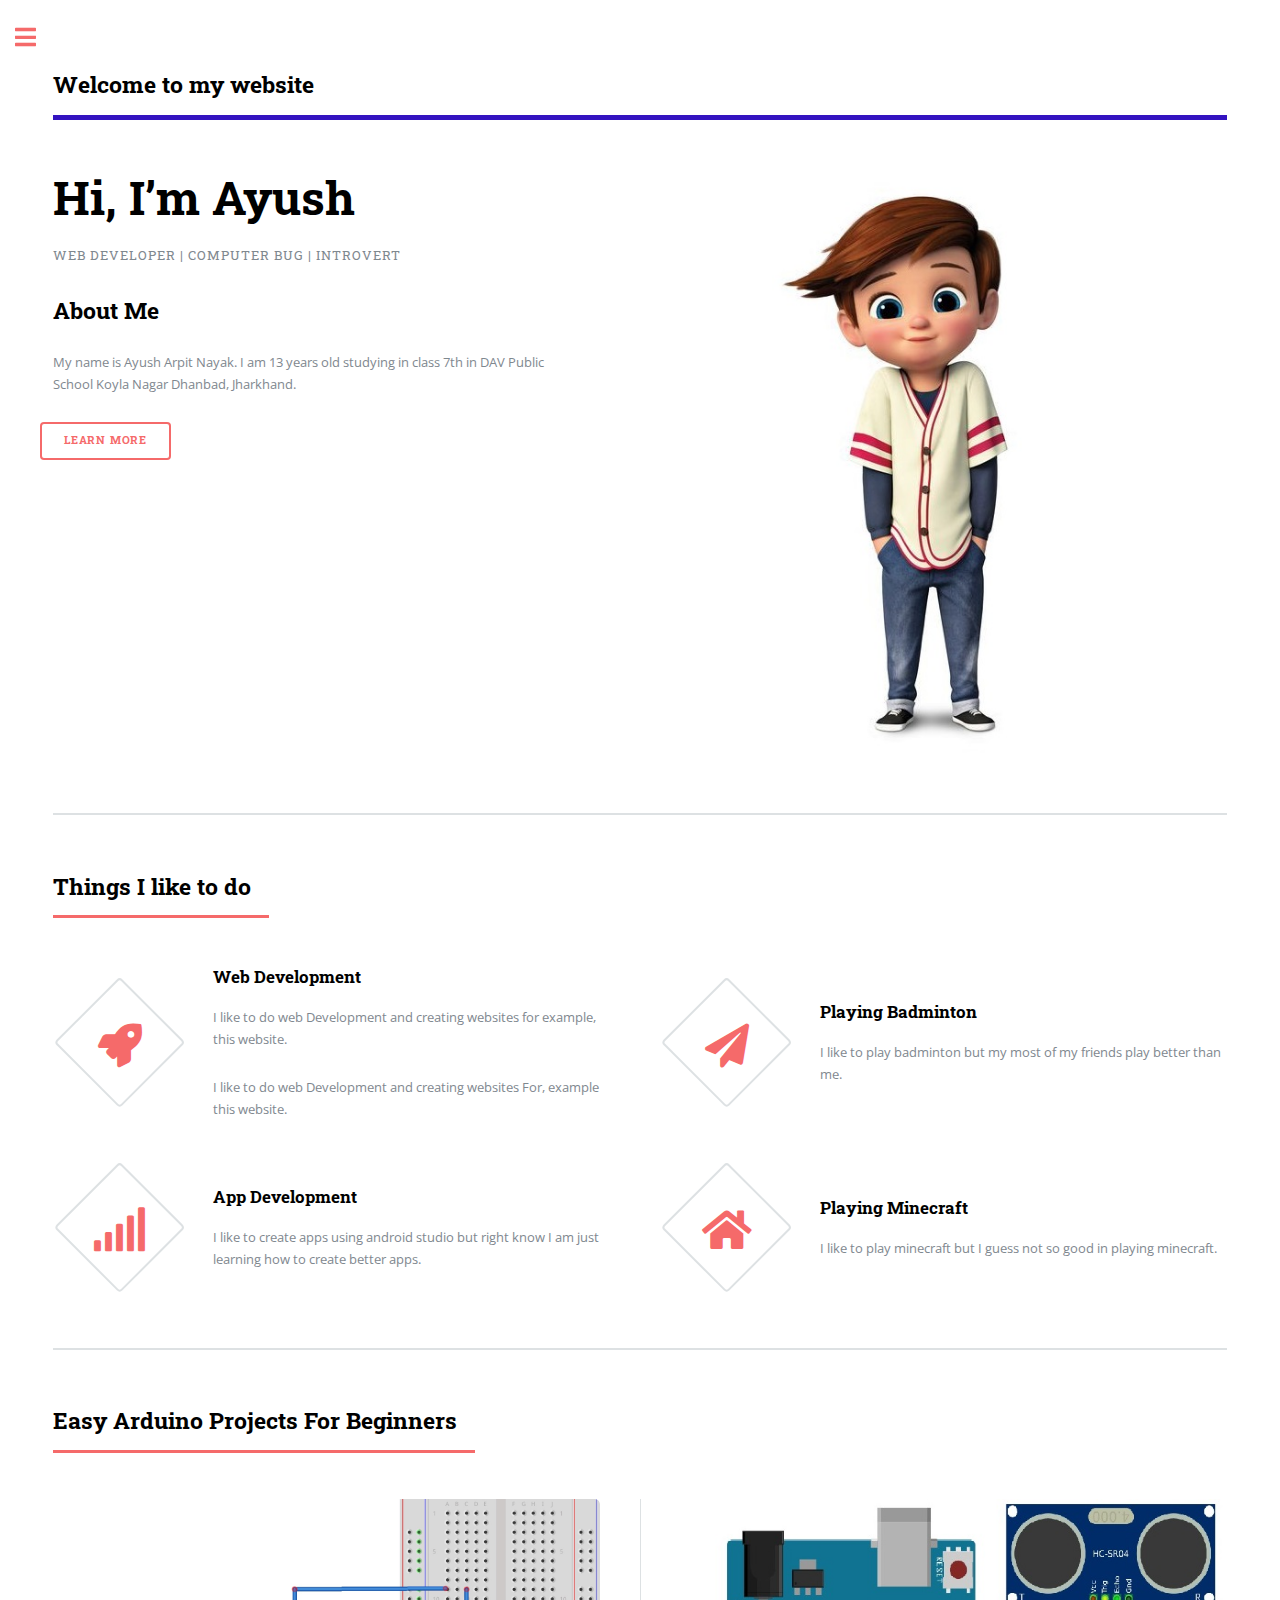
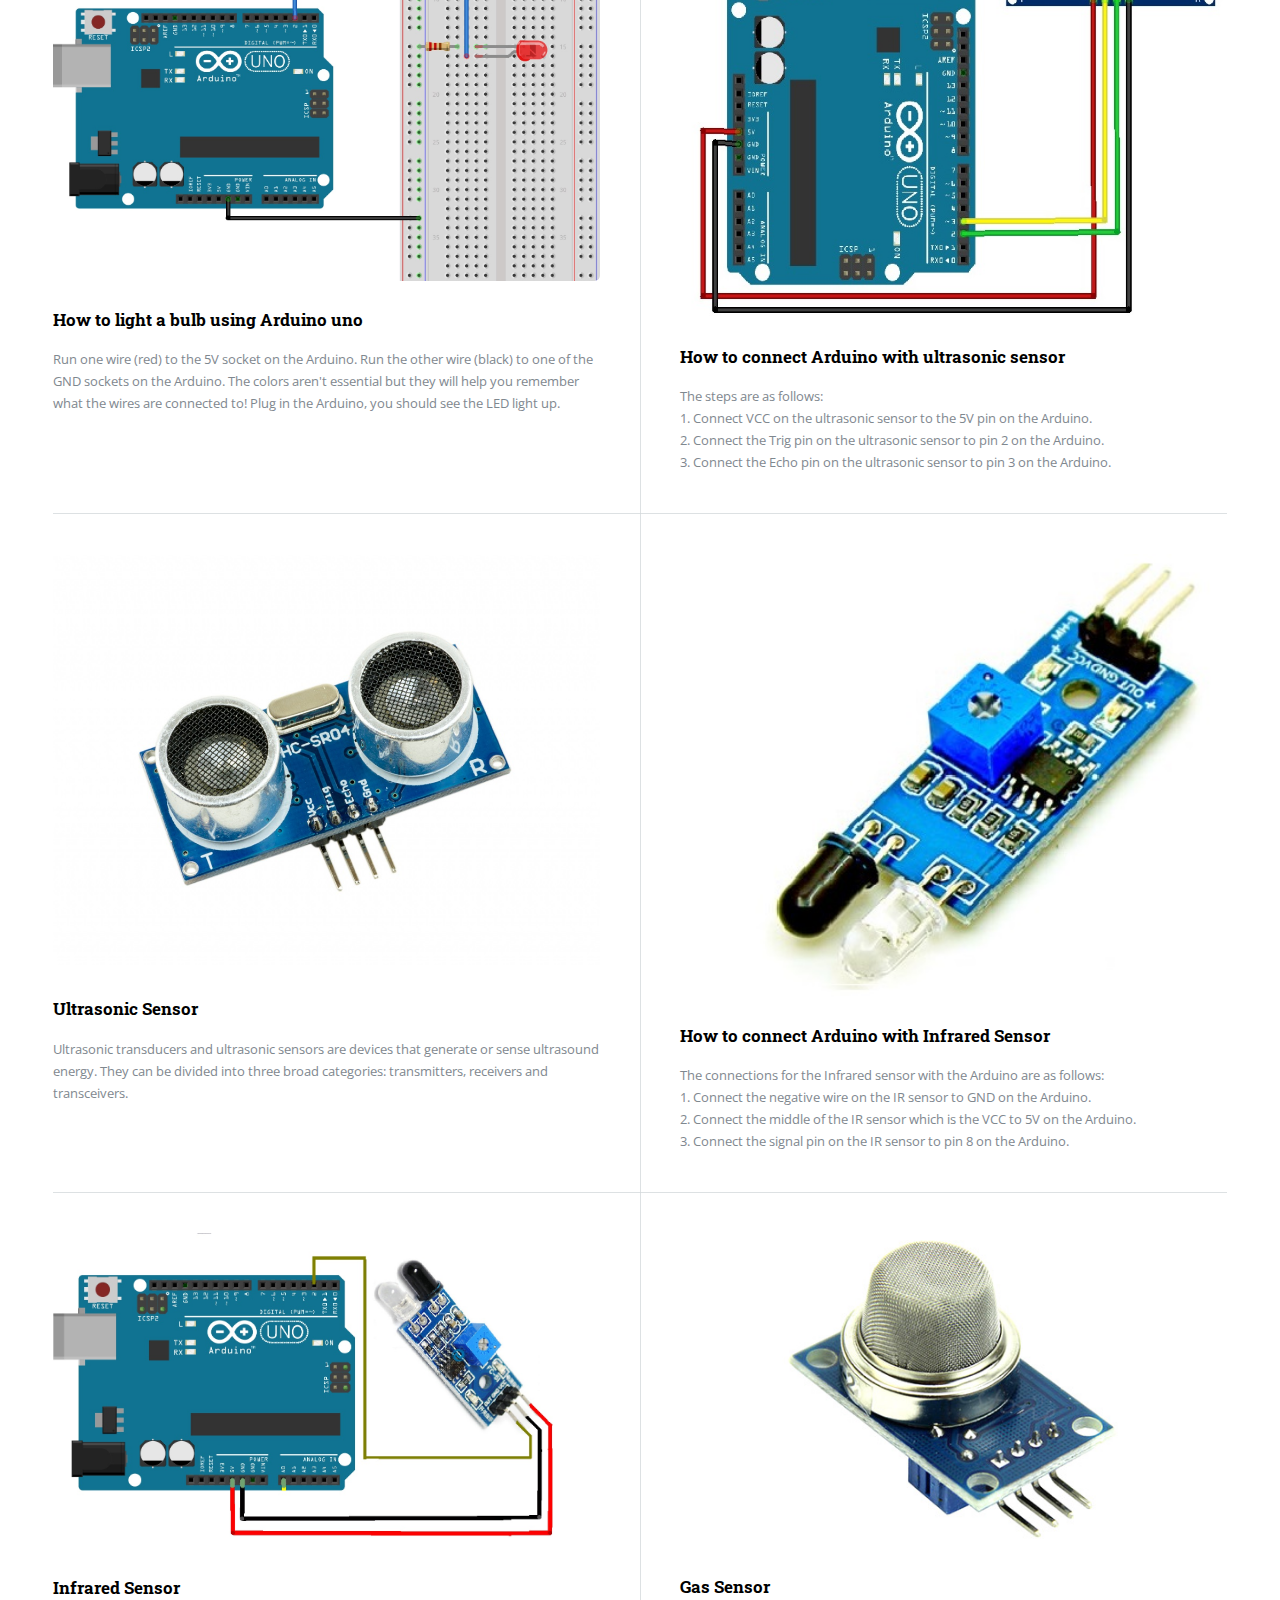
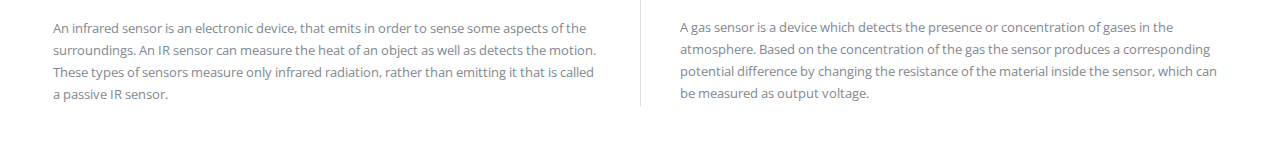
<file: index.html>
<!DOCTYPE HTML>
<!--
	Editorial by HTML5 UP
	html5up.net | @ajlkn
	Free for personal and commercial use under the CCA 3.0 license (html5up.net/license)
-->
<html>
	<head>
		<title>Ayush Arpit- ayush.tech </title>
		<meta charset="utf-8" />
		<meta name="description" content="type_your_description_here">
		<link rel="stylesheet" href="assets/css/main.css" />
	</head>
	<body class="is-preload">

		<!-- Wrapper -->
			<div id="wrapper">

				<!-- Main -->
					<div id="main">
						<div class="inner">

							<!-- Header -->
								<header id="header">
									<h2>Welcome to my website</h2>
									
								</header>

							<!-- Banner -->
								<section id="banner">
									<div class="content">
										<header>
											<h1>Hi, I’m Ayush<br /> </h1>
								
										<p>Web Developer | Computer Bug | Introvert </p>
										</header>
										<h2>About Me</h2>
										<p>My name is Ayush Arpit Nayak. I am 13 years old studying in class 7th in DAV Public School Koyla Nagar Dhanbad, Jharkhand. </p>
										<ul class="actions">
											<ul class="actions">
											
												<li><a href="generic.html" class="button">Learn More</a></li>
											</ul> 
										</ul>
									</div>
									<span class="image object">
										<img src="images/boy2.jpg" alt="" />
									</span>
								</section>

							<!-- Section -->
								<section>
									<header class="major">
										<h2>Things I like to do</h2>
									</header>
									<div class="features">
										<article>
											<span class="icon solid fa-rocket"></span>
											<div class="content">
												<h3>Web Development</h3>
												<p>I like to do web Development and creating websites for example, this website.</p>
												<p>I like to do web Development and creating websites For, example this website.</p>
											</div>
										</article>
										<article>
											<span class="icon solid fa-paper-plane"></span>
											<div class="content">
												<h3>Playing Badminton</h3>
												<p>I like to play badminton but my most of my friends play better than me.  </p>
											</div>
										</article>
										<article>
											<span class="icon solid fa-signal"></span>
											<div class="content">
												<h3>App Development </h3>
												<p>I like to create apps using android studio but right know I am just learning how to create better apps.</p>
											</div>
										</article>
										<article>
											<span class="icon solid fa-home"></span>
											<div class="content">
												<h3>Playing Minecraft</h3>
												<p>I like to play minecraft but I guess not so good in playing minecraft.</p>
											</div>
										</article>
									</div>
								</section>

							<!-- Section -->
								<section>
									<header class="major">
										<h2>Easy Arduino Projects For Beginners</h2>
									</header>
									<div class="posts">
										<article>
											<a href="#" class="image"><img src="images/pic01.jpg" alt="" /></a>
											<h3>How to light a bulb using Arduino uno</h3>
											<p>Run one wire (red) to the 5V socket on the Arduino. Run the other wire (black) to one of the GND sockets on the Arduino. The colors aren't essential but they will help you remember what the wires are connected to! Plug in the Arduino, you should see the LED light up.</p>
											
										</article>
										<article>
											<a href="#" class="image"><img src="images/pic02.jpg" alt="" /></a>
											<h3>How to connect Arduino with ultrasonic sensor</h3>
											<p>The steps are as follows:<br>
												1. Connect VCC on the ultrasonic sensor to the 5V pin on the Arduino.<br>
												2. Connect the Trig pin on the ultrasonic sensor to pin 2 on the Arduino.<br>
												3. Connect the Echo pin on the ultrasonic sensor to pin 3 on the Arduino.</p>
											
										</article>
										<article>
											<a href="#" class="image"><img src="images/pic03.jpg" alt="" /></a>
											<h3>Ultrasonic Sensor</h3>
											<p>Ultrasonic transducers and ultrasonic sensors are devices that generate or sense ultrasound energy. They can be divided into three broad categories: transmitters, receivers and transceivers.</p>
											
										</article>
										<article>
											<a href="#" class="image"><img src="images/pic04.jpg" alt="" /></a>
											<h3>How to connect Arduino with Infrared Sensor</h3>
											<p>The connections for the Infrared sensor with the Arduino are as follows:<br>
												1. Connect the negative wire on the IR sensor to GND on the Arduino.<br>
												2. Connect the middle of the IR sensor which is the VCC to 5V on the Arduino.<br>
												3. Connect the signal pin on the IR sensor to pin 8 on the Arduino.</p>
											
										</article>
										<article>
											<a href="#" class="image"><img src="images/pic05.jpg" alt="" /></a>
											<h3>Infrared Sensor</h3>
											<p>An infrared sensor is an electronic device, that emits in order to sense some aspects of the surroundings. An IR sensor can measure the heat of an object as well as detects the motion. These types of sensors measure only infrared radiation, rather than emitting it that is called a passive IR sensor.</p>
											
										</article>
										<article>
											<a href="#" class="image"><img src="images/pic06.jpg" alt="" /></a>
											<h3>Gas Sensor</h3>
											<p>A gas sensor is a device which detects the presence or concentration of gases in the atmosphere. Based on the concentration of the gas the sensor produces a corresponding potential difference by changing the resistance of the material inside the sensor, which can be measured as output voltage.</p>
											
										</article>
									</div>
								</section>

						</div>
					</div>

				<!-- Sidebar -->
					<div id="sidebar">
						<div class="inner">

							<!-- Search -->
								<section id="search" class="alt">
									<form method="post" action="#">
										<input type="text" name="query" id="query" placeholder="Search" />
									</form>
								</section>

							<!-- Menu -->
								<nav id="menu">
									<header class="major">
										<h2>Menu</h2>
									</header>
									<ul>
										<li><a href="index.html">Homepage</a></li>
										<li><a href="generic.html">My Portflio</a></li>
										
										
									</ul>
								</nav>

							<!-- Section -->
								
							<!-- Section -->
								<section>
									<header class="major">
										<h2>Get in touch</h2>
									</header>
									<p>If you need any help regarding Arduino,programing and web development, then mail me.</p>
									<ul class="contact">
										<li class="icon solid fa-envelope">ayusharpit.nayak@gmail.com</a></li>
										
									</ul>
								</section>

							<!-- Footer -->
								<footer id="footer">
									<p class="copyright">&copy; Copyright Ayush Arpit. All rights reserved.</p>
								</footer>

						</div>
					</div>

			</div>

		<!-- Scripts -->
			<script src="assets/js/jquery.min.js"></script>
			<script src="assets/js/browser.min.js"></script>
			<script src="assets/js/breakpoints.min.js"></script>
			<script src="assets/js/util.js"></script>
			<script src="assets/js/main.js"></script>
<!--Start of Tawk.to Script-->
<script type="text/javascript">
var Tawk_API=Tawk_API||{}, Tawk_LoadStart=new Date();
(function(){
var s1=document.createElement("script"),s0=document.getElementsByTagName("script")[0];
s1.async=true;
s1.src='https://embed.tawk.to/60c058967f4b000ac0369563/1f7nlk434';
s1.charset='UTF-8';
s1.setAttribute('crossorigin','*');
s0.parentNode.insertBefore(s1,s0);
})();
</script>
<!--End of Tawk.to Script-->

	</body>
</html>
</file>
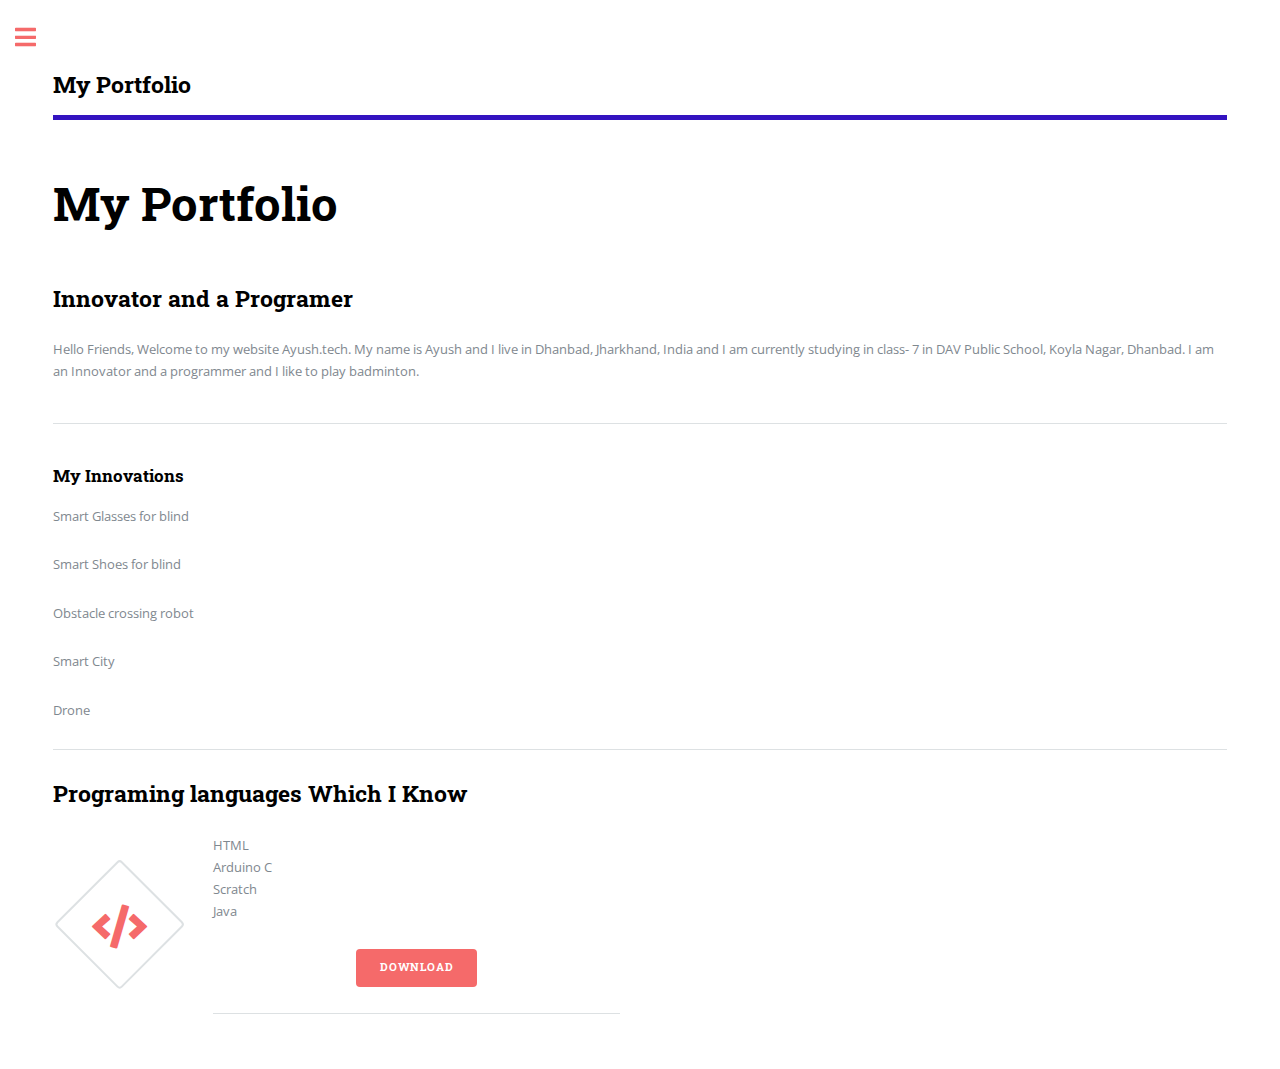
<file: generic.html>
<!DOCTYPE HTML>
<!--
	Editorial by HTML5 UP
	html5up.net | @ajlkn
	Free for personal and commercial use under the CCA 3.0 license (html5up.net/license)
-->
<html>
	<head>
		<title>My Portfolio</title>
		<meta charset="utf-8" />
		<meta name="viewport" content="width=device-width, initial-scale=1, user-scalable=no" />
		<link rel="stylesheet" href="assets/css/main.css" />
	</head>
	<body class="is-preload">

		<!-- Wrapper -->
			<div id="wrapper">

				<!-- Main -->
					<div id="main">
						<div class="inner">

							<!-- Header -->
								<header id="header">
									<h2>My Portfolio</h2>
									
								</header>

							<!-- Content -->
								<section>
									<header class="main">
										<h1>My Portfolio</h1>
									</header>

									<h2>Innovator and a Programer </h2>

									<p>Hello Friends,
										Welcome to my website Ayush.tech. My name is Ayush and I live in Dhanbad, Jharkhand, India and I am currently studying in class- 7 in DAV Public School, Koyla Nagar, Dhanbad. I am an Innovator and a programmer and I like to play badminton.</p>

									

									<hr class="major" />

									<h3>My Innovations</h3>
                                                    <p>Smart Glasses for blind 
                                                        <p>Smart Shoes for blind<br></p>
                                                        <p>Obstacle crossing robot<br></p>
                                                        <p>Smart City <br></p>
                                                        <p>Drone <br></p>
                                                        <hr>

														<section>
									
															<h2>Programing languages Which I Know</h2>
														</header>
														<div class="features">
															<article>
																<span class="icon solid fa-code"></span>
																<div class="content">
															
															HTML<br>
															Arduino C<br>
															Scratch<br>
															Java</p>
															
															<p><center><a href = "app-debug.apk"class="button primary">Download</a></center>
															<hr>
															</section>


						</div>
					</div>

				<!-- Sidebar -->
					<div id="sidebar">
						<div class="inner">

							<!-- Search -->
								<section id="search" class="alt">
									<form method="post" action="#">
										<input type="text" name="query" id="query" placeholder="Search" />
									</form>
								</section>

							<!-- Menu -->
								<nav id="menu">
									<header class="major">
										<h2>Menu</h2>
									</header>
									<ul>
										<li><a href="index.html">Homepage</a></li>
										<li><a href="generic.html">My Portfolio</a></li>
										
									</ul>
								</nav>


							<!-- Section -->
								<section>
									<header class="major">
										<h2>Get in touch</h2>
									</header>
									<p>If you need any help regarding Arduino,programing and web development, then mail me.</p>
									<ul class="contact">
										<li class="icon solid fa-envelope">ayusharpit.nayak@gmail.com</a></li>
										
									</ul>
								</section>

							<!-- Footer -->
								<footer id="footer">
									<p class="copyright">&copy; Copyright Ayush Arpit. All rights reserved.</p>
								</footer>

						</div>
					</div>

			</div>

		<!-- Scripts -->
			<script src="assets/js/jquery.min.js"></script>
			<script src="assets/js/browser.min.js"></script>
			<script src="assets/js/breakpoints.min.js"></script>
			<script src="assets/js/util.js"></script>
			<script src="assets/js/main.js"></script>
		<!--Start of Tawk.to Script-->
<script type="text/javascript">
var Tawk_API=Tawk_API||{}, Tawk_LoadStart=new Date();
(function(){
var s1=document.createElement("script"),s0=document.getElementsByTagName("script")[0];
s1.async=true;
s1.src='https://embed.tawk.to/60c058967f4b000ac0369563/1f7nlk434';
s1.charset='UTF-8';
s1.setAttribute('crossorigin','*');
s0.parentNode.insertBefore(s1,s0);
})();
</script>
<!--End of Tawk.to Script-->

	</body>
</html>
</file>
<file: assets/css/main.css>
@import url(fontawesome-all.min.css);
@import url("https://fonts.googleapis.com/css?family=Open+Sans:400,600,400italic,600italic|Roboto+Slab:400,700");
/*
	Editorial by HTML5 UP
	html5up.net | @ajlkn
	Free for personal and commercial use under the CCA 3.0 license (html5up.net/license)
*/
html, body, div, span, applet, object,
iframe, h1, h2, h3, h4, h5, h6, p, blockquote,
pre, a, abbr, acronym, address, big, cite,
code, del, dfn, em, img, ins, kbd, q, s, samp,
small, strike, strong, sub, sup, tt, var, b,
u, i, center, dl, dt, dd, ol, ul, li, fieldset,
form, label, legend, table, caption, tbody,
tfoot, thead, tr, th, td, article, aside,
canvas, details, embed, figure, figcaption,
footer, header, hgroup, menu, nav, output, ruby,
section, summary, time, mark, audio, video {
  margin: 0;
  padding: 0;
  border: 0;
  font-size: 100%;
  font: inherit;
    vertical-align: baseline; }

article, aside, details, figcaption, figure,
footer, header, hgroup, menu, nav, section {
  display: block; }

body {
  line-height: 1; }

ol, ul {
  list-style: none; }

blockquote, q {
  quotes: none; }
  blockquote:before, blockquote:after, q:before, q:after {
    content: '';
    content: none; }

table {
  border-collapse: collapse;
  border-spacing: 0; }

body {
  -webkit-text-size-adjust: none; }

mark {
  background-color: transparent;
  color: inherit; }

input::-moz-focus-inner {
  border: 0;
  padding: 0; }

input, select, textarea {
  -moz-appearance: none;
  -webkit-appearance: none;
  -ms-appearance: none;
  appearance: none; }

/* Basic */
@-ms-viewport {
  width: device-width; }

body {
  -ms-overflow-style: scrollbar; }

@media screen and (max-width: 480px) {
  html, body {
    min-width: 320px; } }

html {
  box-sizing: border-box; }

*, *:before, *:after {
  box-sizing: inherit; }

body {
  background: #ffffff; }
  body.is-preload *, body.is-preload *:before, body.is-preload *:after, body.is-resizing *, body.is-resizing *:before, body.is-resizing *:after {
    -moz-animation: none !important;
    -webkit-animation: none !important;
    -ms-animation: none !important;
    animation: none !important;
    -moz-transition: none !important;
    -webkit-transition: none !important;
    -ms-transition: none !important;
    transition: none !important; }

/* Type */
body, input, select, textarea {
  color: #7f888f;
  font-family: "Open Sans", sans-serif;
  font-size: 13pt;
  font-weight: 400;
  line-height: 1.65; }
  @media screen and (max-width: 1680px) {
    body, input, select, textarea {
      font-size: 11pt; } }
  @media screen and (max-width: 1280px) {
    body, input, select, textarea {
      font-size: 10pt; } }
  @media screen and (max-width: 360px) {
    body, input, select, textarea {
      font-size: 9pt; } }

a {
  -moz-transition: color 0.2s ease-in-out, border-bottom-color 0.2s ease-in-out;
  -webkit-transition: color 0.2s ease-in-out, border-bottom-color 0.2s ease-in-out;
  -ms-transition: color 0.2s ease-in-out, border-bottom-color 0.2s ease-in-out;
  transition: color 0.2s ease-in-out, border-bottom-color 0.2s ease-in-out;
  border-bottom: dotted 1px;
  color: #f56a6a;
  text-decoration: none; }
  a:hover {
    border-bottom-color: #f56a6a;
    color: #f56a6a !important; }
    a:hover strong {
      color: inherit; }

strong, b {
  color: #3d4449;
  font-weight: 600; }

em, i {
  font-style: italic; }

p {
  margin: 0 0 2em 0; }

h1, h2, h3, h4, h5, h6 {
  color: #000000;
  font-family: "Roboto Slab", serif;
  font-weight: 700;
  line-height: 1.5;
  margin: 0 0 1em 0; }
  h1 a, h2 a, h3 a, h4 a, h5 a, h6 a {
    color: inherit;
    text-decoration: none;
    border-bottom: 0; }

h1 {
  font-size: 4em;
  margin: 0 0 0.5em 0;
  line-height: 1.3; }

h2 {
  font-size: 1.75em; }

h3 {
  font-size: 1.25em; }

h4 {
  font-size: 1.1em; }

h5 {
  font-size: 0.9em; }

h6 {
  font-size: 0.7em; }

@media screen and (max-width: 1680px) {
  h1 {
    font-size: 3.5em; } }

@media screen and (max-width: 980px) {
  h1 {
    font-size: 3.25em; } }

@media screen and (max-width: 736px) {
  h1 {
    font-size: 2em;
    line-height: 1.4; }
  h2 {
    font-size: 1.5em; } }

sub {
  font-size: 0.8em;
  position: relative;
  top: 0.5em; }

sup {
  font-size: 0.8em;
  position: relative;
  top: -0.5em; }

blockquote {
  border-left: solid 3px rgba(210, 215, 217, 0.75);
  font-style: italic;
  margin: 0 0 2em 0;
  padding: 0.5em 0 0.5em 2em; }

code {
  background: rgba(230, 235, 237, 0.25);
  border-radius: 0.375em;
  border: solid 1px rgba(210, 215, 217, 0.75);
  font-family: "Courier New", monospace;
  font-size: 0.9em;
  margin: 0 0.25em;
  padding: 0.25em 0.65em; }

pre {
  -webkit-overflow-scrolling: touch;
  font-family: "Courier New", monospace;
  font-size: 0.9em;
  margin: 0 0 2em 0; }
  pre code {
    display: block;
    line-height: 1.75;
    padding: 1em 1.5em;
    overflow-x: auto; }

hr {
  border: 0;
  border-bottom: solid 1px rgba(210, 215, 217, 0.75);
  margin: 2em 0; }
  hr.major {
    margin: 3em 0; }

.align-left {
  text-align: left; }

.align-center {
  text-align: center; }

.align-right {
  text-align: right; }

/* Row */
.row {
  display: flex;
  flex-wrap: wrap;
  box-sizing: border-box;
  align-items: stretch; }
  .row > * {
    box-sizing: border-box; }
  .row.gtr-uniform > * > :last-child {
    margin-bottom: 0; }
  .row.aln-left {
    justify-content: flex-start; }
  .row.aln-center {
    justify-content: center; }
  .row.aln-right {
    justify-content: flex-end; }
  .row.aln-top {
    align-items: flex-start; }
  .row.aln-middle {
    align-items: center; }
  .row.aln-bottom {
    align-items: flex-end; }
  .row > .imp {
    order: -1; }
  .row > .col-1 {
    width: 8.33333%; }
  .row > .off-1 {
    margin-left: 8.33333%; }
  .row > .col-2 {
    width: 16.66667%; }
  .row > .off-2 {
    margin-left: 16.66667%; }
  .row > .col-3 {
    width: 25%; }
  .row > .off-3 {
    margin-left: 25%; }
  .row > .col-4 {
    width: 33.33333%; }
  .row > .off-4 {
    margin-left: 33.33333%; }
  .row > .col-5 {
    width: 41.66667%; }
  .row > .off-5 {
    margin-left: 41.66667%; }
  .row > .col-6 {
    width: 50%; }
  .row > .off-6 {
    margin-left: 50%; }
  .row > .col-7 {
    width: 58.33333%; }
  .row > .off-7 {
    margin-left: 58.33333%; }
  .row > .col-8 {
    width: 66.66667%; }
  .row > .off-8 {
    margin-left: 66.66667%; }
  .row > .col-9 {
    width: 75%; }
  .row > .off-9 {
    margin-left: 75%; }
  .row > .col-10 {
    width: 83.33333%; }
  .row > .off-10 {
    margin-left: 83.33333%; }
  .row > .col-11 {
    width: 91.66667%; }
  .row > .off-11 {
    margin-left: 91.66667%; }
  .row > .col-12 {
    width: 100%; }
  .row > .off-12 {
    margin-left: 100%; }
  .row.gtr-0 {
    margin-top: 0;
    margin-left: 0em; }
    .row.gtr-0 > * {
      padding: 0 0 0 0em; }
    .row.gtr-0.gtr-uniform {
      margin-top: 0em; }
      .row.gtr-0.gtr-uniform > * {
        padding-top: 0em; }
  .row.gtr-25 {
    margin-top: 0;
    margin-left: -0.375em; }
    .row.gtr-25 > * {
      padding: 0 0 0 0.375em; }
    .row.gtr-25.gtr-uniform {
      margin-top: -0.375em; }
      .row.gtr-25.gtr-uniform > * {
        padding-top: 0.375em; }
  .row.gtr-50 {
    margin-top: 0;
    margin-left: -0.75em; }
    .row.gtr-50 > * {
      padding: 0 0 0 0.75em; }
    .row.gtr-50.gtr-uniform {
      margin-top: -0.75em; }
      .row.gtr-50.gtr-uniform > * {
        padding-top: 0.75em; }
  .row {
    margin-top: 0;
    margin-left: -1.5em; }
    .row > * {
      padding: 0 0 0 1.5em; }
    .row.gtr-uniform {
      margin-top: -1.5em; }
      .row.gtr-uniform > * {
        padding-top: 1.5em; }
  .row.gtr-150 {
    margin-top: 0;
    margin-left: -2.25em; }
    .row.gtr-150 > * {
      padding: 0 0 0 2.25em; }
    .row.gtr-150.gtr-uniform {
      margin-top: -2.25em; }
      .row.gtr-150.gtr-uniform > * {
        padding-top: 2.25em; }
  .row.gtr-200 {
    margin-top: 0;
    margin-left: -3em; }
    .row.gtr-200 > * {
      padding: 0 0 0 3em; }
    .row.gtr-200.gtr-uniform {
      margin-top: -3em; }
      .row.gtr-200.gtr-uniform > * {
        padding-top: 3em; }
  @media screen and (max-width: 1680px) {
    .row {
      display: flex;
      flex-wrap: wrap;
      box-sizing: border-box;
      align-items: stretch; }
      .row > * {
        box-sizing: border-box; }
      .row.gtr-uniform > * > :last-child {
        margin-bottom: 0; }
      .row.aln-left {
        justify-content: flex-start; }
      .row.aln-center {
        justify-content: center; }
      .row.aln-right {
        justify-content: flex-end; }
      .row.aln-top {
        align-items: flex-start; }
      .row.aln-middle {
        align-items: center; }
      .row.aln-bottom {
        align-items: flex-end; }
      .row > .imp-xlarge {
        order: -1; }
      .row > .col-1-xlarge {
        width: 8.33333%; }
      .row > .off-1-xlarge {
        margin-left: 8.33333%; }
      .row > .col-2-xlarge {
        width: 16.66667%; }
      .row > .off-2-xlarge {
        margin-left: 16.66667%; }
      .row > .col-3-xlarge {
        width: 25%; }
      .row > .off-3-xlarge {
        margin-left: 25%; }
      .row > .col-4-xlarge {
        width: 33.33333%; }
      .row > .off-4-xlarge {
        margin-left: 33.33333%; }
      .row > .col-5-xlarge {
        width: 41.66667%; }
      .row > .off-5-xlarge {
        margin-left: 41.66667%; }
      .row > .col-6-xlarge {
        width: 50%; }
      .row > .off-6-xlarge {
        margin-left: 50%; }
      .row > .col-7-xlarge {
        width: 58.33333%; }
      .row > .off-7-xlarge {
        margin-left: 58.33333%; }
      .row > .col-8-xlarge {
        width: 66.66667%; }
      .row > .off-8-xlarge {
        margin-left: 66.66667%; }
      .row > .col-9-xlarge {
        width: 75%; }
      .row > .off-9-xlarge {
        margin-left: 75%; }
      .row > .col-10-xlarge {
        width: 83.33333%; }
      .row > .off-10-xlarge {
        margin-left: 83.33333%; }
      .row > .col-11-xlarge {
        width: 91.66667%; }
      .row > .off-11-xlarge {
        margin-left: 91.66667%; }
      .row > .col-12-xlarge {
        width: 100%; }
      .row > .off-12-xlarge {
        margin-left: 100%; }
      .row.gtr-0 {
        margin-top: 0;
        margin-left: 0em; }
        .row.gtr-0 > * {
          padding: 0 0 0 0em; }
        .row.gtr-0.gtr-uniform {
          margin-top: 0em; }
          .row.gtr-0.gtr-uniform > * {
            padding-top: 0em; }
      .row.gtr-25 {
        margin-top: 0;
        margin-left: -0.375em; }
        .row.gtr-25 > * {
          padding: 0 0 0 0.375em; }
        .row.gtr-25.gtr-uniform {
          margin-top: -0.375em; }
          .row.gtr-25.gtr-uniform > * {
            padding-top: 0.375em; }
      .row.gtr-50 {
        margin-top: 0;
        margin-left: -0.75em; }
        .row.gtr-50 > * {
          padding: 0 0 0 0.75em; }
        .row.gtr-50.gtr-uniform {
          margin-top: -0.75em; }
          .row.gtr-50.gtr-uniform > * {
            padding-top: 0.75em; }
      .row {
        margin-top: 0;
        margin-left: -1.5em; }
        .row > * {
          padding: 0 0 0 1.5em; }
        .row.gtr-uniform {
          margin-top: -1.5em; }
          .row.gtr-uniform > * {
            padding-top: 1.5em; }
      .row.gtr-150 {
        margin-top: 0;
        margin-left: -2.25em; }
        .row.gtr-150 > * {
          padding: 0 0 0 2.25em; }
        .row.gtr-150.gtr-uniform {
          margin-top: -2.25em; }
          .row.gtr-150.gtr-uniform > * {
            padding-top: 2.25em; }
      .row.gtr-200 {
        margin-top: 0;
        margin-left: -3em; }
        .row.gtr-200 > * {
          padding: 0 0 0 3em; }
        .row.gtr-200.gtr-uniform {
          margin-top: -3em; }
          .row.gtr-200.gtr-uniform > * {
            padding-top: 3em; } }
  @media screen and (max-width: 1280px) {
    .row {
      display: flex;
      flex-wrap: wrap;
      box-sizing: border-box;
      align-items: stretch; }
      .row > * {
        box-sizing: border-box; }
      .row.gtr-uniform > * > :last-child {
        margin-bottom: 0; }
      .row.aln-left {
        justify-content: flex-start; }
      .row.aln-center {
        justify-content: center; }
      .row.aln-right {
        justify-content: flex-end; }
      .row.aln-top {
        align-items: flex-start; }
      .row.aln-middle {
        align-items: center; }
      .row.aln-bottom {
        align-items: flex-end; }
      .row > .imp-large {
        order: -1; }
      .row > .col-1-large {
        width: 8.33333%; }
      .row > .off-1-large {
        margin-left: 8.33333%; }
      .row > .col-2-large {
        width: 16.66667%; }
      .row > .off-2-large {
        margin-left: 16.66667%; }
      .row > .col-3-large {
        width: 25%; }
      .row > .off-3-large {
        margin-left: 25%; }
      .row > .col-4-large {
        width: 33.33333%; }
      .row > .off-4-large {
        margin-left: 33.33333%; }
      .row > .col-5-large {
        width: 41.66667%; }
      .row > .off-5-large {
        margin-left: 41.66667%; }
      .row > .col-6-large {
        width: 50%; }
      .row > .off-6-large {
        margin-left: 50%; }
      .row > .col-7-large {
        width: 58.33333%; }
      .row > .off-7-large {
        margin-left: 58.33333%; }
      .row > .col-8-large {
        width: 66.66667%; }
      .row > .off-8-large {
        margin-left: 66.66667%; }
      .row > .col-9-large {
        width: 75%; }
      .row > .off-9-large {
        margin-left: 75%; }
      .row > .col-10-large {
        width: 83.33333%; }
      .row > .off-10-large {
        margin-left: 83.33333%; }
      .row > .col-11-large {
        width: 91.66667%; }
      .row > .off-11-large {
        margin-left: 91.66667%; }
      .row > .col-12-large {
        width: 100%; }
      .row > .off-12-large {
        margin-left: 100%; }
      .row.gtr-0 {
        margin-top: 0;
        margin-left: 0em; }
        .row.gtr-0 > * {
          padding: 0 0 0 0em; }
        .row.gtr-0.gtr-uniform {
          margin-top: 0em; }
          .row.gtr-0.gtr-uniform > * {
            padding-top: 0em; }
      .row.gtr-25 {
        margin-top: 0;
        margin-left: -0.375em; }
        .row.gtr-25 > * {
          padding: 0 0 0 0.375em; }
        .row.gtr-25.gtr-uniform {
          margin-top: -0.375em; }
          .row.gtr-25.gtr-uniform > * {
            padding-top: 0.375em; }
      .row.gtr-50 {
        margin-top: 0;
        margin-left: -0.75em; }
        .row.gtr-50 > * {
          padding: 0 0 0 0.75em; }
        .row.gtr-50.gtr-uniform {
          margin-top: -0.75em; }
          .row.gtr-50.gtr-uniform > * {
            padding-top: 0.75em; }
      .row {
        margin-top: 0;
        margin-left: -1.5em; }
        .row > * {
          padding: 0 0 0 1.5em; }
        .row.gtr-uniform {
          margin-top: -1.5em; }
          .row.gtr-uniform > * {
            padding-top: 1.5em; }
      .row.gtr-150 {
        margin-top: 0;
        margin-left: -2.25em; }
        .row.gtr-150 > * {
          padding: 0 0 0 2.25em; }
        .row.gtr-150.gtr-uniform {
          margin-top: -2.25em; }
          .row.gtr-150.gtr-uniform > * {
            padding-top: 2.25em; }
      .row.gtr-200 {
        margin-top: 0;
        margin-left: -3em; }
        .row.gtr-200 > * {
          padding: 0 0 0 3em; }
        .row.gtr-200.gtr-uniform {
          margin-top: -3em; }
          .row.gtr-200.gtr-uniform > * {
            padding-top: 3em; } }
  @media screen and (max-width: 980px) {
    .row {
      display: flex;
      flex-wrap: wrap;
      box-sizing: border-box;
      align-items: stretch; }
      .row > * {
        box-sizing: border-box; }
      .row.gtr-uniform > * > :last-child {
        margin-bottom: 0; }
      .row.aln-left {
        justify-content: flex-start; }
      .row.aln-center {
        justify-content: center; }
      .row.aln-right {
        justify-content: flex-end; }
      .row.aln-top {
        align-items: flex-start; }
      .row.aln-middle {
        align-items: center; }
      .row.aln-bottom {
        align-items: flex-end; }
      .row > .imp-medium {
        order: -1; }
      .row > .col-1-medium {
        width: 8.33333%; }
      .row > .off-1-medium {
        margin-left: 8.33333%; }
      .row > .col-2-medium {
        width: 16.66667%; }
      .row > .off-2-medium {
        margin-left: 16.66667%; }
      .row > .col-3-medium {
        width: 25%; }
      .row > .off-3-medium {
        margin-left: 25%; }
      .row > .col-4-medium {
        width: 33.33333%; }
      .row > .off-4-medium {
        margin-left: 33.33333%; }
      .row > .col-5-medium {
        width: 41.66667%; }
      .row > .off-5-medium {
        margin-left: 41.66667%; }
      .row > .col-6-medium {
        width: 50%; }
      .row > .off-6-medium {
        margin-left: 50%; }
      .row > .col-7-medium {
        width: 58.33333%; }
      .row > .off-7-medium {
        margin-left: 58.33333%; }
      .row > .col-8-medium {
        width: 66.66667%; }
      .row > .off-8-medium {
        margin-left: 66.66667%; }
      .row > .col-9-medium {
        width: 75%; }
      .row > .off-9-medium {
        margin-left: 75%; }
      .row > .col-10-medium {
        width: 83.33333%; }
      .row > .off-10-medium {
        margin-left: 83.33333%; }
      .row > .col-11-medium {
        width: 91.66667%; }
      .row > .off-11-medium {
        margin-left: 91.66667%; }
      .row > .col-12-medium {
        width: 100%; }
      .row > .off-12-medium {
        margin-left: 100%; }
      .row.gtr-0 {
        margin-top: 0;
        margin-left: 0em; }
        .row.gtr-0 > * {
          padding: 0 0 0 0em; }
        .row.gtr-0.gtr-uniform {
          margin-top: 0em; }
          .row.gtr-0.gtr-uniform > * {
            padding-top: 0em; }
      .row.gtr-25 {
        margin-top: 0;
        margin-left: -0.375em; }
        .row.gtr-25 > * {
          padding: 0 0 0 0.375em; }
        .row.gtr-25.gtr-uniform {
          margin-top: -0.375em; }
          .row.gtr-25.gtr-uniform > * {
            padding-top: 0.375em; }
      .row.gtr-50 {
        margin-top: 0;
        margin-left: -0.75em; }
        .row.gtr-50 > * {
          padding: 0 0 0 0.75em; }
        .row.gtr-50.gtr-uniform {
          margin-top: -0.75em; }
          .row.gtr-50.gtr-uniform > * {
            padding-top: 0.75em; }
      .row {
        margin-top: 0;
        margin-left: -1.5em; }
        .row > * {
          padding: 0 0 0 1.5em; }
        .row.gtr-uniform {
          margin-top: -1.5em; }
          .row.gtr-uniform > * {
            padding-top: 1.5em; }
      .row.gtr-150 {
        margin-top: 0;
        margin-left: -2.25em; }
        .row.gtr-150 > * {
          padding: 0 0 0 2.25em; }
        .row.gtr-150.gtr-uniform {
          margin-top: -2.25em; }
          .row.gtr-150.gtr-uniform > * {
            padding-top: 2.25em; }
      .row.gtr-200 {
        margin-top: 0;
        margin-left: -3em; }
        .row.gtr-200 > * {
          padding: 0 0 0 3em; }
        .row.gtr-200.gtr-uniform {
          margin-top: -3em; }
          .row.gtr-200.gtr-uniform > * {
            padding-top: 3em; } }
  @media screen and (max-width: 736px) {
    .row {
      display: flex;
      flex-wrap: wrap;
      box-sizing: border-box;
      align-items: stretch; }
      .row > * {
        box-sizing: border-box; }
      .row.gtr-uniform > * > :last-child {
        margin-bottom: 0; }
      .row.aln-left {
        justify-content: flex-start; }
      .row.aln-center {
        justify-content: center; }
      .row.aln-right {
        justify-content: flex-end; }
      .row.aln-top {
        align-items: flex-start; }
      .row.aln-middle {
        align-items: center; }
      .row.aln-bottom {
        align-items: flex-end; }
      .row > .imp-small {
        order: -1; }
      .row > .col-1-small {
        width: 8.33333%; }
      .row > .off-1-small {
        margin-left: 8.33333%; }
      .row > .col-2-small {
        width: 16.66667%; }
      .row > .off-2-small {
        margin-left: 16.66667%; }
      .row > .col-3-small {
        width: 25%; }
      .row > .off-3-small {
        margin-left: 25%; }
      .row > .col-4-small {
        width: 33.33333%; }
      .row > .off-4-small {
        margin-left: 33.33333%; }
      .row > .col-5-small {
        width: 41.66667%; }
      .row > .off-5-small {
        margin-left: 41.66667%; }
      .row > .col-6-small {
        width: 50%; }
      .row > .off-6-small {
        margin-left: 50%; }
      .row > .col-7-small {
        width: 58.33333%; }
      .row > .off-7-small {
        margin-left: 58.33333%; }
      .row > .col-8-small {
        width: 66.66667%; }
      .row > .off-8-small {
        margin-left: 66.66667%; }
      .row > .col-9-small {
        width: 75%; }
      .row > .off-9-small {
        margin-left: 75%; }
      .row > .col-10-small {
        width: 83.33333%; }
      .row > .off-10-small {
        margin-left: 83.33333%; }
      .row > .col-11-small {
        width: 91.66667%; }
      .row > .off-11-small {
        margin-left: 91.66667%; }
      .row > .col-12-small {
        width: 100%; }
      .row > .off-12-small {
        margin-left: 100%; }
      .row.gtr-0 {
        margin-top: 0;
        margin-left: 0em; }
        .row.gtr-0 > * {
          padding: 0 0 0 0em; }
        .row.gtr-0.gtr-uniform {
          margin-top: 0em; }
          .row.gtr-0.gtr-uniform > * {
            padding-top: 0em; }
      .row.gtr-25 {
        margin-top: 0;
        margin-left: -0.375em; }
        .row.gtr-25 > * {
          padding: 0 0 0 0.375em; }
        .row.gtr-25.gtr-uniform {
          margin-top: -0.375em; }
          .row.gtr-25.gtr-uniform > * {
            padding-top: 0.375em; }
      .row.gtr-50 {
        margin-top: 0;
        margin-left: -0.75em; }
        .row.gtr-50 > * {
          padding: 0 0 0 0.75em; }
        .row.gtr-50.gtr-uniform {
          margin-top: -0.75em; }
          .row.gtr-50.gtr-uniform > * {
            padding-top: 0.75em; }
      .row {
        margin-top: 0;
        margin-left: -1.5em; }
        .row > * {
          padding: 0 0 0 1.5em; }
        .row.gtr-uniform {
          margin-top: -1.5em; }
          .row.gtr-uniform > * {
            padding-top: 1.5em; }
      .row.gtr-150 {
        margin-top: 0;
        margin-left: -2.25em; }
        .row.gtr-150 > * {
          padding: 0 0 0 2.25em; }
        .row.gtr-150.gtr-uniform {
          margin-top: -2.25em; }
          .row.gtr-150.gtr-uniform > * {
            padding-top: 2.25em; }
      .row.gtr-200 {
        margin-top: 0;
        margin-left: -3em; }
        .row.gtr-200 > * {
          padding: 0 0 0 3em; }
        .row.gtr-200.gtr-uniform {
          margin-top: -3em; }
          .row.gtr-200.gtr-uniform > * {
            padding-top: 3em; } }
  @media screen and (max-width: 480px) {
    .row {
      display: flex;
      flex-wrap: wrap;
      box-sizing: border-box;
      align-items: stretch; }
      .row > * {
        box-sizing: border-box; }
      .row.gtr-uniform > * > :last-child {
        margin-bottom: 0; }
      .row.aln-left {
        justify-content: flex-start; }
      .row.aln-center {
        justify-content: center; }
      .row.aln-right {
        justify-content: flex-end; }
      .row.aln-top {
        align-items: flex-start; }
      .row.aln-middle {
        align-items: center; }
      .row.aln-bottom {
        align-items: flex-end; }
      .row > .imp-xsmall {
        order: -1; }
      .row > .col-1-xsmall {
        width: 8.33333%; }
      .row > .off-1-xsmall {
        margin-left: 8.33333%; }
      .row > .col-2-xsmall {
        width: 16.66667%; }
      .row > .off-2-xsmall {
        margin-left: 16.66667%; }
      .row > .col-3-xsmall {
        width: 25%; }
      .row > .off-3-xsmall {
        margin-left: 25%; }
      .row > .col-4-xsmall {
        width: 33.33333%; }
      .row > .off-4-xsmall {
        margin-left: 33.33333%; }
      .row > .col-5-xsmall {
        width: 41.66667%; }
      .row > .off-5-xsmall {
        margin-left: 41.66667%; }
      .row > .col-6-xsmall {
        width: 50%; }
      .row > .off-6-xsmall {
        margin-left: 50%; }
      .row > .col-7-xsmall {
        width: 58.33333%; }
      .row > .off-7-xsmall {
        margin-left: 58.33333%; }
      .row > .col-8-xsmall {
        width: 66.66667%; }
      .row > .off-8-xsmall {
        margin-left: 66.66667%; }
      .row > .col-9-xsmall {
        width: 75%; }
      .row > .off-9-xsmall {
        margin-left: 75%; }
      .row > .col-10-xsmall {
        width: 83.33333%; }
      .row > .off-10-xsmall {
        margin-left: 83.33333%; }
      .row > .col-11-xsmall {
        width: 91.66667%; }
      .row > .off-11-xsmall {
        margin-left: 91.66667%; }
      .row > .col-12-xsmall {
        width: 100%; }
      .row > .off-12-xsmall {
        margin-left: 100%; }
      .row.gtr-0 {
        margin-top: 0;
        margin-left: 0em; }
        .row.gtr-0 > * {
          padding: 0 0 0 0em; }
        .row.gtr-0.gtr-uniform {
          margin-top: 0em; }
          .row.gtr-0.gtr-uniform > * {
            padding-top: 0em; }
      .row.gtr-25 {
        margin-top: 0;
        margin-left: -0.375em; }
        .row.gtr-25 > * {
          padding: 0 0 0 0.375em; }
        .row.gtr-25.gtr-uniform {
          margin-top: -0.375em; }
          .row.gtr-25.gtr-uniform > * {
            padding-top: 0.375em; }
      .row.gtr-50 {
        margin-top: 0;
        margin-left: -0.75em; }
        .row.gtr-50 > * {
          padding: 0 0 0 0.75em; }
        .row.gtr-50.gtr-uniform {
          margin-top: -0.75em; }
          .row.gtr-50.gtr-uniform > * {
            padding-top: 0.75em; }
      .row {
        margin-top: 0;
        margin-left: -1.5em; }
        .row > * {
          padding: 0 0 0 1.5em; }
        .row.gtr-uniform {
          margin-top: -1.5em; }
          .row.gtr-uniform > * {
            padding-top: 1.5em; }
      .row.gtr-150 {
        margin-top: 0;
        margin-left: -2.25em; }
        .row.gtr-150 > * {
          padding: 0 0 0 2.25em; }
        .row.gtr-150.gtr-uniform {
          margin-top: -2.25em; }
          .row.gtr-150.gtr-uniform > * {
            padding-top: 2.25em; }
      .row.gtr-200 {
        margin-top: 0;
        margin-left: -3em; }
        .row.gtr-200 > * {
          padding: 0 0 0 3em; }
        .row.gtr-200.gtr-uniform {
          margin-top: -3em; }
          .row.gtr-200.gtr-uniform > * {
            padding-top: 3em; } }

/* Section/Article */
section.special, article.special {
  text-align: center; }

header p {
  font-family: "Roboto Slab", serif;
  font-size: 1em;
  font-weight: 400;
  letter-spacing: 0.075em;
  margin-top: -0.5em;
  text-transform: uppercase; }

header.major > :last-child {
  border-bottom: solid 3px #f56a6a;
  display: inline-block;
  margin: 0 0 2em 0;
  padding: 0 0.75em 0.5em 0; }

header.main > :last-child {
  margin: 0 0 1em 0; }

/* Form */
form {
  margin: 0 0 2em 0; }

label {
  color: #3d4449;
  display: block;
  font-size: 0.9em;
  font-weight: 600;
  margin: 0 0 1em 0; }

input[type="text"],
input[type="password"],
input[type="email"],
input[type="tel"],
input[type="search"],
input[type="url"],
select,
textarea {
  -moz-appearance: none;
  -webkit-appearance: none;
  -ms-appearance: none;
  appearance: none;
  background: #ffffff;
  border-radius: 0.375em;
  border: none;
  border: solid 1px rgba(210, 215, 217, 0.75);
  color: inherit;
  display: block;
  outline: 0;
  padding: 0 1em;
  text-decoration: none;
  width: 100%; }
  input[type="text"]:invalid,
  input[type="password"]:invalid,
  input[type="email"]:invalid,
  input[type="tel"]:invalid,
  input[type="search"]:invalid,
  input[type="url"]:invalid,
  select:invalid,
  textarea:invalid {
    box-shadow: none; }
  input[type="text"]:focus,
  input[type="password"]:focus,
  input[type="email"]:focus,
  input[type="tel"]:focus,
  input[type="search"]:focus,
  input[type="url"]:focus,
  select:focus,
  textarea:focus {
    border-color: #f56a6a;
    box-shadow: 0 0 0 1px #f56a6a; }

select {
  background-image: url("data:image/svg+xml;charset=utf8,%3Csvg xmlns='http://www.w3.org/2000/svg' width='40' height='40' preserveAspectRatio='none' viewBox='0 0 40 40'%3E%3Cpath d='M9.4,12.3l10.4,10.4l10.4-10.4c0.2-0.2,0.5-0.4,0.9-0.4c0.3,0,0.6,0.1,0.9,0.4l3.3,3.3c0.2,0.2,0.4,0.5,0.4,0.9 c0,0.4-0.1,0.6-0.4,0.9L20.7,31.9c-0.2,0.2-0.5,0.4-0.9,0.4c-0.3,0-0.6-0.1-0.9-0.4L4.3,17.3c-0.2-0.2-0.4-0.5-0.4-0.9 c0-0.4,0.1-0.6,0.4-0.9l3.3-3.3c0.2-0.2,0.5-0.4,0.9-0.4S9.1,12.1,9.4,12.3z' fill='rgba(210, 215, 217, 0.75)' /%3E%3C/svg%3E");
  background-size: 1.25em;
  background-repeat: no-repeat;
  background-position: calc(100% - 1em) center;
  height: 2.75em;
  padding-right: 2.75em;
  text-overflow: ellipsis; }
  select option {
    color: #3d4449;
    background: #ffffff; }
  select:focus::-ms-value {
    background-color: transparent; }
  select::-ms-expand {
    display: none; }

input[type="text"],
input[type="password"],
input[type="email"],
input[type="tel"],
input[type="search"],
input[type="url"],
select {
  height: 2.75em; }

textarea {
  padding: 0.75em 1em; }

input[type="checkbox"],
input[type="radio"] {
  -moz-appearance: none;
  -webkit-appearance: none;
  -ms-appearance: none;
  appearance: none;
  display: block;
  float: left;
  margin-right: -2em;
  opacity: 0;
  width: 1em;
  z-index: -1; }
  input[type="checkbox"] + label,
  input[type="radio"] + label {
    text-decoration: none;
    color: #7f888f;
    cursor: pointer;
    display: inline-block;
    font-size: 1em;
    font-weight: 400;
    padding-left: 2.4em;
    padding-right: 0.75em;
    position: relative; }
    input[type="checkbox"] + label:before,
    input[type="radio"] + label:before {
      -moz-osx-font-smoothing: grayscale;
      -webkit-font-smoothing: antialiased;
      display: inline-block;
      font-style: normal;
      font-variant: normal;
      text-rendering: auto;
      line-height: 1;
      text-transform: none !important;
      font-family: 'Font Awesome 5 Free';
      font-weight: 900; }
    input[type="checkbox"] + label:before,
    input[type="radio"] + label:before {
      background: #ffffff;
      border-radius: 0.375em;
      border: solid 1px rgba(210, 215, 217, 0.75);
      content: '';
      display: inline-block;
      font-size: 0.8em;
      height: 2.0625em;
      left: 0;
      line-height: 2.0625em;
      position: absolute;
      text-align: center;
      top: 0;
      width: 2.0625em; }
  input[type="checkbox"]:checked + label:before,
  input[type="radio"]:checked + label:before {
    background: #3d4449;
    border-color: #3d4449;
    color: #ffffff;
    content: '\f00c'; }
  input[type="checkbox"]:focus + label:before,
  input[type="radio"]:focus + label:before {
    border-color: #f56a6a;
    box-shadow: 0 0 0 1px #f56a6a; }

input[type="checkbox"] + label:before {
  border-radius: 0.375em; }

input[type="radio"] + label:before {
  border-radius: 100%; }

::-webkit-input-placeholder {
  color: #9fa3a6 !important;
  opacity: 1.0; }

:-moz-placeholder {
  color: #9fa3a6 !important;
  opacity: 1.0; }

::-moz-placeholder {
  color: #9fa3a6 !important;
  opacity: 1.0; }

:-ms-input-placeholder {
  color: #9fa3a6 !important;
  opacity: 1.0; }

/* Box */
.box {
  border-radius: 0.375em;
  border: solid 1px rgba(210, 215, 217, 0.75);
  margin-bottom: 2em;
  padding: 1.5em; }
  .box > :last-child,
  .box > :last-child > :last-child,
  .box > :last-child > :last-child > :last-child {
    margin-bottom: 0; }
  .box.alt {
    border: 0;
    border-radius: 0;
    padding: 0; }

/* Icon */
.icon {
  text-decoration: none;
  border-bottom: none;
  position: relative; }
  .icon:before {
    -moz-osx-font-smoothing: grayscale;
    -webkit-font-smoothing: antialiased;
    display: inline-block;
    font-style: normal;
    font-variant: normal;
    text-rendering: auto;
    line-height: 1;
    text-transform: none !important;
    font-family: 'Font Awesome 5 Free';
    font-weight: 400; }
  .icon > .label {
    display: none; }
  .icon:before {
    line-height: inherit; }
  .icon.solid:before {
    font-weight: 900; }
  .icon.brands:before {
    font-family: 'Font Awesome 5 Brands'; }

/* Image */
.image {
  border-radius: 0.375em;
  border: 0;
  display: inline-block;
  position: relative; }
  .image img {
    border-radius: 0.375em;
    display: block; }
  .image.left, .image.right {
    max-width: 40%; }
    .image.left img, .image.right img {
      width: 100%; }
  .image.left {
    float: left;
    padding: 0 1.5em 1em 0;
    top: 0.25em; }
  .image.right {
    float: right;
    padding: 0 0 1em 1.5em;
    top: 0.25em; }
  .image.fit {
    display: block;
    margin: 0 0 2em 0;
    width: 100%; }
    .image.fit img {
      width: 100%; }
  .image.main {
    display: block;
    margin: 0 0 3em 0;
    width: 100%; }
    .image.main img {
      width: 100%; }

a.image {
  overflow: hidden; }
  a.image img {
    -moz-transition: -moz-transform 0.2s ease;
    -webkit-transition: -webkit-transform 0.2s ease;
    -ms-transition: -ms-transform 0.2s ease;
    transition: transform 0.2s ease; }
  a.image:hover img {
    -moz-transform: scale(1.075);
    -webkit-transform: scale(1.075);
    -ms-transform: scale(1.075);
    transform: scale(1.075); }

/* List */
ol {
  list-style: decimal;
  margin: 0 0 2em 0;
  padding-left: 1.25em; }
  ol li {
    padding-left: 0.25em; }

ul {
  list-style: disc;
  margin: 0 0 2em 0;
  padding-left: 1em; }
  ul li {
    padding-left: 0.5em; }
  ul.alt {
    list-style: none;
    padding-left: 0; }
    ul.alt li {
      border-top: solid 1px rgba(210, 215, 217, 0.75);
      padding: 0.5em 0; }
      ul.alt li:first-child {
        border-top: 0;
        padding-top: 0; }

dl {
  margin: 0 0 2em 0; }
  dl dt {
    display: block;
    font-weight: 600;
    margin: 0 0 1em 0; }
  dl dd {
    margin-left: 2em; }

/* Actions */
ul.actions {
  display: -moz-flex;
  display: -webkit-flex;
  display: -ms-flex;
  display: flex;
  cursor: default;
  list-style: none;
  margin-left: -1em;
  padding-left: 0; }
  ul.actions li {
    padding: 0 0 0 1em;
    vertical-align: middle; }
  ul.actions.special {
    -moz-justify-content: center;
    -webkit-justify-content: center;
    -ms-justify-content: center;
    justify-content: center;
    width: 100%;
    margin-left: 0; }
    ul.actions.special li:first-child {
      padding-left: 0; }
  ul.actions.stacked {
    -moz-flex-direction: column;
    -webkit-flex-direction: column;
    -ms-flex-direction: column;
    flex-direction: column;
    margin-left: 0; }
    ul.actions.stacked li {
      padding: 1.3em 0 0 0; }
      ul.actions.stacked li:first-child {
        padding-top: 0; }
  ul.actions.fit {
    width: calc(100% + 1em); }
    ul.actions.fit li {
      -moz-flex-grow: 1;
      -webkit-flex-grow: 1;
      -ms-flex-grow: 1;
      flex-grow: 1;
      -moz-flex-shrink: 1;
      -webkit-flex-shrink: 1;
      -ms-flex-shrink: 1;
      flex-shrink: 1;
      width: 100%; }
      ul.actions.fit li > * {
        width: 100%; }
    ul.actions.fit.stacked {
      width: 100%; }

/* Icons */
ul.icons {
  cursor: default;
  list-style: none;
  padding-left: 0; }
  ul.icons li {
    display: inline-block;
    padding: 0 1em 0 0; }
    ul.icons li:last-child {
      padding-right: 0; }
    ul.icons li .icon {
      color: inherit; }
      ul.icons li .icon:before {
        font-size: 1.25em; }

/* Contact */
ul.contact {
  list-style: none;
  padding: 0; }
  ul.contact li {
    text-decoration: none;
    border-top: solid 1px rgba(210, 215, 217, 0.75);
    margin: 1.5em 0 0 0;
    padding: 1.5em 0 0 3em;
    position: relative; }
    ul.contact li:before {
      -moz-osx-font-smoothing: grayscale;
      -webkit-font-smoothing: antialiased;
      display: inline-block;
      font-style: normal;
      font-variant: normal;
      text-rendering: auto;
      line-height: 1;
      text-transform: none !important;
      font-family: 'Font Awesome 5 Free';
      font-weight: 400; }
    ul.contact li:before {
      color: #f56a6a;
      display: inline-block;
      font-size: 1.5em;
      height: 1.125em;
      left: 0;
      line-height: 1.125em;
      position: absolute;
      text-align: center;
      top: 1em;
      width: 1.5em; }
    ul.contact li:first-child {
      border-top: 0;
      margin-top: 0;
      padding-top: 0; }
      ul.contact li:first-child:before {
        top: 0; }
    ul.contact li a {
      color: inherit; }

/* Pagination */
ul.pagination {
  cursor: default;
  list-style: none;
  padding-left: 0; }
  ul.pagination li {
    display: inline-block;
    padding-left: 0;
    vertical-align: middle; }
    ul.pagination li > .page {
      -moz-transition: background-color 0.2s ease-in-out, color 0.2s ease-in-out;
      -webkit-transition: background-color 0.2s ease-in-out, color 0.2s ease-in-out;
      -ms-transition: background-color 0.2s ease-in-out, color 0.2s ease-in-out;
      transition: background-color 0.2s ease-in-out, color 0.2s ease-in-out;
      border-bottom: 0;
      border-radius: 0.375em;
      display: inline-block;
      font-size: 0.8em;
      font-weight: 600;
      height: 2em;
      line-height: 2em;
      margin: 0 0.125em;
      min-width: 2em;
      padding: 0 0.5em;
      text-align: center; }
      ul.pagination li > .page.active {
        background-color: #f56a6a;
        color: #ffffff !important; }
        ul.pagination li > .page.active:hover {
          background-color: #f67878; }
        ul.pagination li > .page.active:active {
          background-color: #f45c5c; }
    ul.pagination li:first-child {
      padding-right: 0.75em; }
    ul.pagination li:last-child {
      padding-left: 0.75em; }
  @media screen and (max-width: 480px) {
    ul.pagination li:nth-child(n+2):nth-last-child(n+2) {
      display: none; }
    ul.pagination li:first-child {
      padding-right: 0; } }

/* Table */
.table-wrapper {
  -webkit-overflow-scrolling: touch;
  overflow-x: auto; }

table {
  margin: 0 0 2em 0;
  width: 100%; }
  table tbody tr {
    border: solid 1px rgba(210, 215, 217, 0.75);
    border-left: 0;
    border-right: 0; }
    table tbody tr:nth-child(2n + 1) {
      background-color: rgba(230, 235, 237, 0.25); }
  table td {
    padding: 0.75em 0.75em; }
  table th {
    color: #3d4449;
    font-size: 0.9em;
    font-weight: 600;
    padding: 0 0.75em 0.75em 0.75em;
    text-align: left; }
  table thead {
    border-bottom: solid 2px rgba(210, 215, 217, 0.75); }
  table tfoot {
    border-top: solid 2px rgba(210, 215, 217, 0.75); }
  table.alt {
    border-collapse: separate; }
    table.alt tbody tr td {
      border: solid 1px rgba(210, 215, 217, 0.75);
      border-left-width: 0;
      border-top-width: 0; }
      table.alt tbody tr td:first-child {
        border-left-width: 1px; }
    table.alt tbody tr:first-child td {
      border-top-width: 1px; }
    table.alt thead {
      border-bottom: 0; }
    table.alt tfoot {
      border-top: 0; }

/* Button */
input[type="submit"],
input[type="reset"],
input[type="button"],
button,
.button {
  -moz-appearance: none;
  -webkit-appearance: none;
  -ms-appearance: none;
  appearance: none;
  -moz-transition: background-color 0.2s ease-in-out, color 0.2s ease-in-out;
  -webkit-transition: background-color 0.2s ease-in-out, color 0.2s ease-in-out;
  -ms-transition: background-color 0.2s ease-in-out, color 0.2s ease-in-out;
  transition: background-color 0.2s ease-in-out, color 0.2s ease-in-out;
  background-color: transparent;
  border-radius: 0.375em;
  border: 0;
  box-shadow: inset 0 0 0 2px #f56a6a;
  color: #f56a6a !important;
  cursor: pointer;
  display: inline-block;
  font-family: "Roboto Slab", serif;
  font-size: 0.8em;
  font-weight: 700;
  height: 3.5em;
  letter-spacing: 0.075em;
  line-height: 3.5em;
  padding: 0 2.25em;
  text-align: center;
  text-decoration: none;
  text-transform: uppercase;
  white-space: nowrap; }
  input[type="submit"]:hover,
  input[type="reset"]:hover,
  input[type="button"]:hover,
  button:hover,
  .button:hover {
    background-color: rgba(245, 106, 106, 0.05); }
  input[type="submit"]:active,
  input[type="reset"]:active,
  input[type="button"]:active,
  button:active,
  .button:active {
    background-color: rgba(245, 106, 106, 0.15); }
  input[type="submit"].icon:before,
  input[type="reset"].icon:before,
  input[type="button"].icon:before,
  button.icon:before,
  .button.icon:before {
    margin-right: 0.5em; }
  input[type="submit"].fit,
  input[type="reset"].fit,
  input[type="button"].fit,
  button.fit,
  .button.fit {
    width: 100%; }
  input[type="submit"].small,
  input[type="reset"].small,
  input[type="button"].small,
  button.small,
  .button.small {
    font-size: 0.6em; }
  input[type="submit"].large,
  input[type="reset"].large,
  input[type="button"].large,
  button.large,
  .button.large {
    font-size: 1em;
    height: 3.65em;
    line-height: 3.65em; }
  input[type="submit"].primary,
  input[type="reset"].primary,
  input[type="button"].primary,
  button.primary,
  .button.primary {
    background-color: #f56a6a;
    box-shadow: none;
    color: #ffffff !important; }
    input[type="submit"].primary:hover,
    input[type="reset"].primary:hover,
    input[type="button"].primary:hover,
    button.primary:hover,
    .button.primary:hover {
      background-color: #f67878; }
    input[type="submit"].primary:active,
    input[type="reset"].primary:active,
    input[type="button"].primary:active,
    button.primary:active,
    .button.primary:active {
      background-color: #f45c5c; }
  input[type="submit"].disabled, input[type="submit"]:disabled,
  input[type="reset"].disabled,
  input[type="reset"]:disabled,
  input[type="button"].disabled,
  input[type="button"]:disabled,
  button.disabled,
  button:disabled,
  .button.disabled,
  .button:disabled {
    pointer-events: none;
    opacity: 0.25; }

/* Mini Posts */
.mini-posts article {
  border-top: solid 1px rgba(210, 215, 217, 0.75);
  margin-top: 2em;
  padding-top: 2em; }
  .mini-posts article .image {
    display: block;
    margin: 0 0 1.5em 0; }
    .mini-posts article .image img {
      display: block;
      width: 100%; }
  .mini-posts article:first-child {
    border-top: 0;
    margin-top: 0;
    padding-top: 0; }

/* Features */
.features {
  display: -moz-flex;
  display: -webkit-flex;
  display: -ms-flex;
  display: flex;
  -moz-flex-wrap: wrap;
  -webkit-flex-wrap: wrap;
  -ms-flex-wrap: wrap;
  flex-wrap: wrap;
  margin: 0 0 2em -3em;
  width: calc(100% + 3em); }
  .features article {
    -moz-align-items: center;
    -webkit-align-items: center;
    -ms-align-items: center;
    align-items: center;
    display: -moz-flex;
    display: -webkit-flex;
    display: -ms-flex;
    display: flex;
    margin: 0 0 3em 3em;
    position: relative;
    width: calc(50% - 3em); }
    .features article:nth-child(2n - 1) {
      margin-right: 1.5em; }
    .features article:nth-child(2n) {
      margin-left: 1.5em; }
    .features article:nth-last-child(1), .features article:nth-last-child(2) {
      margin-bottom: 0; }
    .features article .icon {
      -moz-flex-grow: 0;
      -webkit-flex-grow: 0;
      -ms-flex-grow: 0;
      flex-grow: 0;
      -moz-flex-shrink: 0;
      -webkit-flex-shrink: 0;
      -ms-flex-shrink: 0;
      flex-shrink: 0;
      display: block;
      height: 10em;
      line-height: 10em;
      margin: 0 2em 0 0;
      text-align: center;
      width: 10em; }
      .features article .icon:before {
        color: #f56a6a;
        font-size: 2.75rem;
        position: relative;
        top: 0.05em; }
      .features article .icon:after {
        -moz-transform: rotate(45deg);
        -webkit-transform: rotate(45deg);
        -ms-transform: rotate(45deg);
        transform: rotate(45deg);
        border-radius: 0.25rem;
        border: solid 2px rgba(210, 215, 217, 0.75);
        content: '';
        display: block;
        height: 7em;
        left: 50%;
        margin: -3.5em 0 0 -3.5em;
        position: absolute;
        top: 50%;
        width: 7em; }
    .features article .content {
      -moz-flex-grow: 1;
      -webkit-flex-grow: 1;
      -ms-flex-grow: 1;
      flex-grow: 1;
      -moz-flex-shrink: 1;
      -webkit-flex-shrink: 1;
      -ms-flex-shrink: 1;
      flex-shrink: 1;
      width: 100%; }
      .features article .content > :last-child {
        margin-bottom: 0; }
  @media screen and (max-width: 980px) {
    .features {
      margin: 0 0 2em 0;
      width: 100%; }
      .features article {
        margin: 0 0 3em 0;
        width: 100%; }
        .features article:nth-child(2n - 1) {
          margin-right: 0; }
        .features article:nth-child(2n) {
          margin-left: 0; }
        .features article:nth-last-child(1), .features article:nth-last-child(2) {
          margin-bottom: 3em; }
        .features article:last-child {
          margin-bottom: 0; }
        .features article .icon {
          height: 8em;
          line-height: 8em;
          width: 8em; }
          .features article .icon:before {
            font-size: 2.25rem; }
          .features article .icon:after {
            height: 6em;
            margin: -3em 0 0 -3em;
            width: 6em; } }
  @media screen and (max-width: 480px) {
    .features article {
      -moz-flex-direction: column;
      -webkit-flex-direction: column;
      -ms-flex-direction: column;
      flex-direction: column;
      -moz-align-items: -moz-flex-start;
      -webkit-align-items: -webkit-flex-start;
      -ms-align-items: -ms-flex-start;
      align-items: flex-start; }
      .features article .icon {
        height: 6em;
        line-height: 6em;
        margin: 0 0 1.5em 0;
        width: 6em; }
        .features article .icon:before {
          font-size: 1.5rem; }
        .features article .icon:after {
          height: 4em;
          margin: -2em 0 0 -2em;
          width: 4em; } }
  @media screen and (max-width: 480px) {
    .features article .icon:before {
      font-size: 1.25rem; } }

/* Posts */
.posts {
  display: -moz-flex;
  display: -webkit-flex;
  display: -ms-flex;
  display: flex;
  -moz-flex-wrap: wrap;
  -webkit-flex-wrap: wrap;
  -ms-flex-wrap: wrap;
  flex-wrap: wrap;
  margin: 0 0 2em -6em;
  width: calc(100% + 6em); }
  .posts article {
    -moz-flex-grow: 0;
    -webkit-flex-grow: 0;
    -ms-flex-grow: 0;
    flex-grow: 0;
    -moz-flex-shrink: 1;
    -webkit-flex-shrink: 1;
    -ms-flex-shrink: 1;
    flex-shrink: 1;
    margin: 0 0 6em 6em;
    position: relative;
    width: calc(33.33333% - 6em); }
    .posts article:before {
      background: rgba(210, 215, 217, 0.75);
      content: '';
      display: block;
      height: calc(100% + 6em);
      left: -3em;
      position: absolute;
      top: 0;
      width: 1px; }
    .posts article:after {
      background: rgba(210, 215, 217, 0.75);
      bottom: -3em;
      content: '';
      display: block;
      height: 1px;
      position: absolute;
      right: 0;
      width: calc(100% + 6em); }
    .posts article > :last-child {
      margin-bottom: 0; }
    .posts article .image {
      display: block;
      margin: 0 0 2em 0; }
      .posts article .image img {
        display: block;
        width: 100%; }
  @media screen and (min-width: 1681px) {
    .posts article:nth-child(3n + 1):before {
      display: none; }
    .posts article:nth-child(3n + 1):after {
      width: 100%; }
    .posts article:nth-last-child(1), .posts article:nth-last-child(2), .posts article:nth-last-child(3) {
      margin-bottom: 0; }
      .posts article:nth-last-child(1):before, .posts article:nth-last-child(2):before, .posts article:nth-last-child(3):before {
        height: 100%; }
      .posts article:nth-last-child(1):after, .posts article:nth-last-child(2):after, .posts article:nth-last-child(3):after {
        display: none; } }
  @media screen and (max-width: 1680px) {
    .posts article {
      width: calc(50% - 6em); }
      .posts article:nth-last-child(3) {
        margin-bottom: 6em; } }
  @media screen and (min-width: 481px) and (max-width: 1680px) {
    .posts article:nth-child(2n + 1):before {
      display: none; }
    .posts article:nth-child(2n + 1):after {
      width: 100%; }
    .posts article:nth-last-child(1), .posts article:nth-last-child(2) {
      margin-bottom: 0; }
      .posts article:nth-last-child(1):before, .posts article:nth-last-child(2):before {
        height: 100%; }
      .posts article:nth-last-child(1):after, .posts article:nth-last-child(2):after {
        display: none; } }
  @media screen and (max-width: 736px) {
    .posts {
      margin: 0 0 2em -4.5em;
      width: calc(100% + 4.5em); }
      .posts article {
        margin: 0 0 4.5em 4.5em;
        width: calc(50% - 4.5em); }
        .posts article:before {
          height: calc(100% + 4.5em);
          left: -2.25em; }
        .posts article:after {
          bottom: -2.25em;
          width: calc(100% + 4.5em); }
        .posts article:nth-last-child(3) {
          margin-bottom: 4.5em; } }
  @media screen and (max-width: 480px) {
    .posts {
      margin: 0 0 2em 0;
      width: 100%; }
      .posts article {
        margin: 0 0 4.5em 0;
        width: 100%; }
        .posts article:before {
          display: none; }
        .posts article:after {
          width: 100%; }
        .posts article:last-child {
          margin-bottom: 0; }
          .posts article:last-child:after {
            display: none; } }

/* Wrapper */
#wrapper {
  display: -moz-flex;
  display: -webkit-flex;
  display: -ms-flex;
  display: flex;
  -moz-flex-direction: row-reverse;
  -webkit-flex-direction: row-reverse;
  -ms-flex-direction: row-reverse;
  flex-direction: row-reverse;
  min-height: 100vh; }

/* Main */
#main {
  -moz-flex-grow: 1;
  -webkit-flex-grow: 1;
  -ms-flex-grow: 1;
  flex-grow: 1;
  -moz-flex-shrink: 1;
  -webkit-flex-shrink: 1;
  -ms-flex-shrink: 1;
  flex-shrink: 1;
  width: 100%; }
  #main > .inner {
    padding: 0 6em 0.1em 6em ;
    margin: 0 auto;
    max-width: 110em; }
    #main > .inner > section {
      padding: 6em 0 4em 0 ;
      border-top: solid 2px rgba(210, 215, 217, 0.75); }
      #main > .inner > section:first-of-type {
        border-top: 0 !important; }
  @media screen and (max-width: 1680px) {
    #main > .inner {
      padding: 0 5em 0.1em 5em ; }
      #main > .inner > section {
        padding: 5em 0 3em 0 ; } }
  @media screen and (max-width: 1280px) {
    #main > .inner {
      padding: 0 4em 0.1em 4em ; }
      #main > .inner > section {
        padding: 4em 0 2em 0 ; } }
  @media screen and (max-width: 736px) {
    #main > .inner {
      padding: 0 2em 0.1em 2em ; }
      #main > .inner > section {
        padding: 3em 0 1em 0 ; } }

/* Sidebar */
#search form {
  text-decoration: none;
  position: relative; }
  #search form:before {
    -moz-osx-font-smoothing: grayscale;
    -webkit-font-smoothing: antialiased;
    display: inline-block;
    font-style: normal;
    font-variant: normal;
    text-rendering: auto;
    line-height: 1;
    text-transform: none !important;
    font-family: 'Font Awesome 5 Free';
    font-weight: 900; }
  #search form:before {
    -moz-transform: scaleX(-1);
    -webkit-transform: scaleX(-1);
    -ms-transform: scaleX(-1);
    transform: scaleX(-1);
    color: #7f888f;
    content: '\f002';
    cursor: default;
    display: block;
    font-size: 1.5em;
    height: 2em;
    line-height: 2em;
    opacity: 0.325;
    position: absolute;
    right: 0;
    text-align: center;
    top: 0;
    width: 2em; }
  #search form input[type="text"] {
    padding-right: 2.75em; }

#sidebar {
  -moz-flex-grow: 0;
  -webkit-flex-grow: 0;
  -ms-flex-grow: 0;
  flex-grow: 0;
  -moz-flex-shrink: 0;
  -webkit-flex-shrink: 0;
  -ms-flex-shrink: 0;
  flex-shrink: 0;
  -moz-transition: margin-left 0.5s ease, box-shadow 0.5s ease;
  -webkit-transition: margin-left 0.5s ease, box-shadow 0.5s ease;
  -ms-transition: margin-left 0.5s ease, box-shadow 0.5s ease;
  transition: margin-left 0.5s ease, box-shadow 0.5s ease;
  background-color: #f5f6f7;
  font-size: 0.9em;
  position: relative;
  width: 26em; }
  #sidebar h2 {
    font-size: 1.38889em; }
  #sidebar > .inner {
    padding: 2.22222em 2.22222em 2.44444em 2.22222em ;
    position: relative;
    width: 26em; }
    #sidebar > .inner > * {
      border-bottom: solid 2px rgba(210, 215, 217, 0.75);
      margin: 0 0 3.5em 0;
      padding: 0 0 3.5em 0; }
      #sidebar > .inner > * > :last-child {
        margin-bottom: 0; }
      #sidebar > .inner > *:last-child {
        border-bottom: 0;
        margin-bottom: 0;
        padding-bottom: 0; }
    #sidebar > .inner > .alt {
      background-color: #eff1f2;
      border-bottom: 0;
      margin: -2.22222em 0 4.44444em -2.22222em;
      padding: 2.22222em;
      width: calc(100% + 4.44444em); }
  #sidebar .toggle {
    text-decoration: none;
    -moz-transition: left 0.5s ease;
    -webkit-transition: left 0.5s ease;
    -ms-transition: left 0.5s ease;
    transition: left 0.5s ease;
    -webkit-tap-highlight-color: rgba(255, 255, 255, 0);
    border: 0;
    display: block;
    height: 7.5em;
    left: 26em;
    line-height: 7.5em;
    outline: 0;
    overflow: hidden;
    position: absolute;
    text-align: center;
    text-indent: -15em;
    white-space: nowrap;
    top: 0;
    width: 6em;
    z-index: 10000; }
    #sidebar .toggle:before {
      -moz-osx-font-smoothing: grayscale;
      -webkit-font-smoothing: antialiased;
      display: inline-block;
      font-style: normal;
      font-variant: normal;
      text-rendering: auto;
      line-height: 1;
      text-transform: none !important;
      font-family: 'Font Awesome 5 Free';
      font-weight: 900; }
    #sidebar .toggle:before {
      content: '\f0c9';
      font-size: 2rem;
      height: inherit;
      left: 0;
      line-height: inherit;
      position: absolute;
      text-indent: 0;
      top: 0;
      width: inherit; }
  #sidebar.inactive {
    margin-left: -26em; }
  @media screen and (max-width: 1680px) {
    #sidebar {
      width: 24em; }
      #sidebar > .inner {
        padding: 1.66667em 1.66667em 1.33333em 1.66667em ;
        width: 24em; }
        #sidebar > .inner > .alt {
          margin: -1.66667em 0 3.33333em -1.66667em;
          padding: 1.66667em;
          width: calc(100% + 3.33333em); }
      #sidebar .toggle {
        height: 6.25em;
        left: 24em;
        line-height: 6.25em;
        text-indent: 5em;
        width: 5em; }
        #sidebar .toggle:before {
          font-size: 1.5rem; }
      #sidebar.inactive {
        margin-left: -24em; } }
  @media screen and (max-width: 1280px) {
    #sidebar {
      box-shadow: 0 0 5em 0 rgba(0, 0, 0, 0.175);
      height: 100%;
      left: 0;
      position: fixed;
      top: 0;
      z-index: 10000; }
      #sidebar.inactive {
        box-shadow: none; }
      #sidebar > .inner {
        -webkit-overflow-scrolling: touch;
        height: 100%;
        left: 0;
        overflow-x: hidden;
        overflow-y: auto;
        position: absolute;
        top: 0; }
        #sidebar > .inner:after {
          content: '';
          display: block;
          height: 4em;
          width: 100%; }
      #sidebar .toggle {
        text-indent: 6em;
        width: 6em; }
        #sidebar .toggle:before {
          font-size: 1.5rem;
          margin-left: -0.4375em; }
      body.is-preload #sidebar {
        display: none; } }
  @media screen and (max-width: 736px) {
    #sidebar .toggle {
      text-indent: 7.25em;
      width: 7.25em; }
      #sidebar .toggle:before {
        color: #7f888f;
        margin-left: -0.0625em;
        margin-top: -0.25em;
        font-size: 1.1rem;
        z-index: 1; }
      #sidebar .toggle:after {
        background: rgba(222, 225, 226, 0.75);
        border-radius: 0.375em;
        content: '';
        height: 3.5em;
        left: 1em;
        position: absolute;
        top: 1em;
        width: 5em; } }

/* Header */
#header {
  display: -moz-flex;
  display: -webkit-flex;
  display: -ms-flex;
  display: flex;
  border-bottom: solid 5px #3313c0;
  padding: 6em 0 1em 0;
  position: relative; }
  #header > * {
    -moz-flex: 1;
    -webkit-flex: 1;
    -ms-flex: 1;
    flex: 1;
    margin-bottom: 0; }
  #header .logo {
    border-bottom: 0;
    color: inherit;
    font-family: "Roboto Slab", serif;
    font-size: 1.125em; }
  #header .icons {
    text-align: right; }
  @media screen and (max-width: 1680px) {
    #header {
      padding-top: 5em; } }
  @media screen and (max-width: 736px) {
    #header {
      padding-top: 6.5em; }
      #header .logo {
        font-size: 1.25em;
        margin: 0; }
      #header .icons {
        height: 5em;
        line-height: 5em;
        position: absolute;
        right: -0.5em;
        top: 0; } }

/* Banner */
#banner {
  padding: 6em 0 4em 0 ;
  display: -moz-flex;
  display: -webkit-flex;
  display: -ms-flex;
  display: flex; }
  #banner h1 {
    margin-top: -0.125em; }
  #banner .content {
    -moz-flex-grow: 1;
    -webkit-flex-grow: 1;
    -ms-flex-grow: 1;
    flex-grow: 1;
    -moz-flex-shrink: 1;
    -webkit-flex-shrink: 1;
    -ms-flex-shrink: 1;
    flex-shrink: 1;
    width: 50%; }
  #banner .image {
    -moz-flex-grow: 0;
    -webkit-flex-grow: 0;
    -ms-flex-grow: 0;
    flex-grow: 0;
    -moz-flex-shrink: 0;
    -webkit-flex-shrink: 0;
    -ms-flex-shrink: 0;
    flex-shrink: 0;
    display: block;
    margin: 0 0 2em 4em;
    width: 50%; }
    #banner .image img {
      height: 100%;
      -moz-object-fit: cover;
      -webkit-object-fit: cover;
      -ms-object-fit: cover;
      object-fit: cover;
      -moz-object-position: center;
      -webkit-object-position: center;
      -ms-object-position: center;
      object-position: center;
      width: 100%; }
  @media screen and (orientation: portrait) {
    #banner {
      -moz-flex-direction: column-reverse;
      -webkit-flex-direction: column-reverse;
      -ms-flex-direction: column-reverse;
      flex-direction: column-reverse; }
      #banner h1 br {
        display: none; }
      #banner .content {
        -moz-flex-grow: 0;
        -webkit-flex-grow: 0;
        -ms-flex-grow: 0;
        flex-grow: 0;
        -moz-flex-shrink: 0;
        -webkit-flex-shrink: 0;
        -ms-flex-shrink: 0;
        flex-shrink: 0;
        width: 100%; }
      #banner .image {
        -moz-flex-grow: 0;
        -webkit-flex-grow: 0;
        -ms-flex-grow: 0;
        flex-grow: 0;
        -moz-flex-shrink: 0;
        -webkit-flex-shrink: 0;
        -ms-flex-shrink: 0;
        flex-shrink: 0;
        margin: 0 0 4em 0;
        height: 25em;
        max-height: 50vh;
        min-height: 18em;
        width: 100%; } }
  @media screen and (orientation: portrait) and (max-width: 480px) {
    #banner .image {
      max-height: 35vh; } }

/* Footer */
#footer .copyright {
  color: #9fa3a6;
  font-size: 0.9em; }
  #footer .copyright a {
    color: inherit; }

/* Menu */
#menu ul {
  -moz-user-select: none;
  -webkit-user-select: none;
  -ms-user-select: none;
  user-select: none;
  color: #3d4449;
  font-family: "Roboto Slab", serif;
  font-weight: 400;
  letter-spacing: 0.075em;
  list-style: none;
  margin-bottom: 0;
  padding: 0;
  text-transform: uppercase; }
  #menu ul a, #menu ul span {
    border-bottom: 0;
    color: inherit;
    cursor: pointer;
    display: block;
    font-size: 0.9em;
    padding: 0.625em 0; }
    #menu ul a:hover, #menu ul span:hover {
      color: #f56a6a; }
    #menu ul a.opener, #menu ul span.opener {
      -moz-transition: color 0.2s ease-in-out;
      -webkit-transition: color 0.2s ease-in-out;
      -ms-transition: color 0.2s ease-in-out;
      transition: color 0.2s ease-in-out;
      text-decoration: none;
      -webkit-tap-highlight-color: rgba(255, 255, 255, 0);
      position: relative; }
      #menu ul a.opener:before, #menu ul span.opener:before {
        -moz-osx-font-smoothing: grayscale;
        -webkit-font-smoothing: antialiased;
        display: inline-block;
        font-style: normal;
        font-variant: normal;
        text-rendering: auto;
        line-height: 1;
        text-transform: none !important;
        font-family: 'Font Awesome 5 Free';
        font-weight: 900; }
      #menu ul a.opener:before, #menu ul span.opener:before {
        -moz-transition: color 0.2s ease-in-out, -moz-transform 0.2s ease-in-out;
        -webkit-transition: color 0.2s ease-in-out, -webkit-transform 0.2s ease-in-out;
        -ms-transition: color 0.2s ease-in-out, -ms-transform 0.2s ease-in-out;
        transition: color 0.2s ease-in-out, transform 0.2s ease-in-out;
        color: #9fa3a6;
        content: '\f078';
        position: absolute;
        right: 0; }
      #menu ul a.opener:hover:before, #menu ul span.opener:hover:before {
        color: #f56a6a; }
      #menu ul a.opener.active + ul, #menu ul span.opener.active + ul {
        display: block; }
      #menu ul a.opener.active:before, #menu ul span.opener.active:before {
        -moz-transform: rotate(-180deg);
        -webkit-transform: rotate(-180deg);
        -ms-transform: rotate(-180deg);
        transform: rotate(-180deg); }

#menu > ul > li {
  border-top: solid 1px rgba(210, 215, 217, 0.75);
  margin: 0.5em 0 0 0;
  padding: 0.5em 0 0 0; }
  #menu > ul > li > ul {
    color: #9fa3a6;
    display: none;
    margin: 0.5em 0 1.5em 0;
    padding-left: 1em; }
    #menu > ul > li > ul a, #menu > ul > li > ul span {
      font-size: 0.8em; }
    #menu > ul > li > ul > li {
      margin: 0.125em 0 0 0;
      padding: 0.125em 0 0 0; }
  #menu > ul > li:first-child {
    border-top: 0;
    margin-top: 0;
    padding-top: 0; }
</file>
